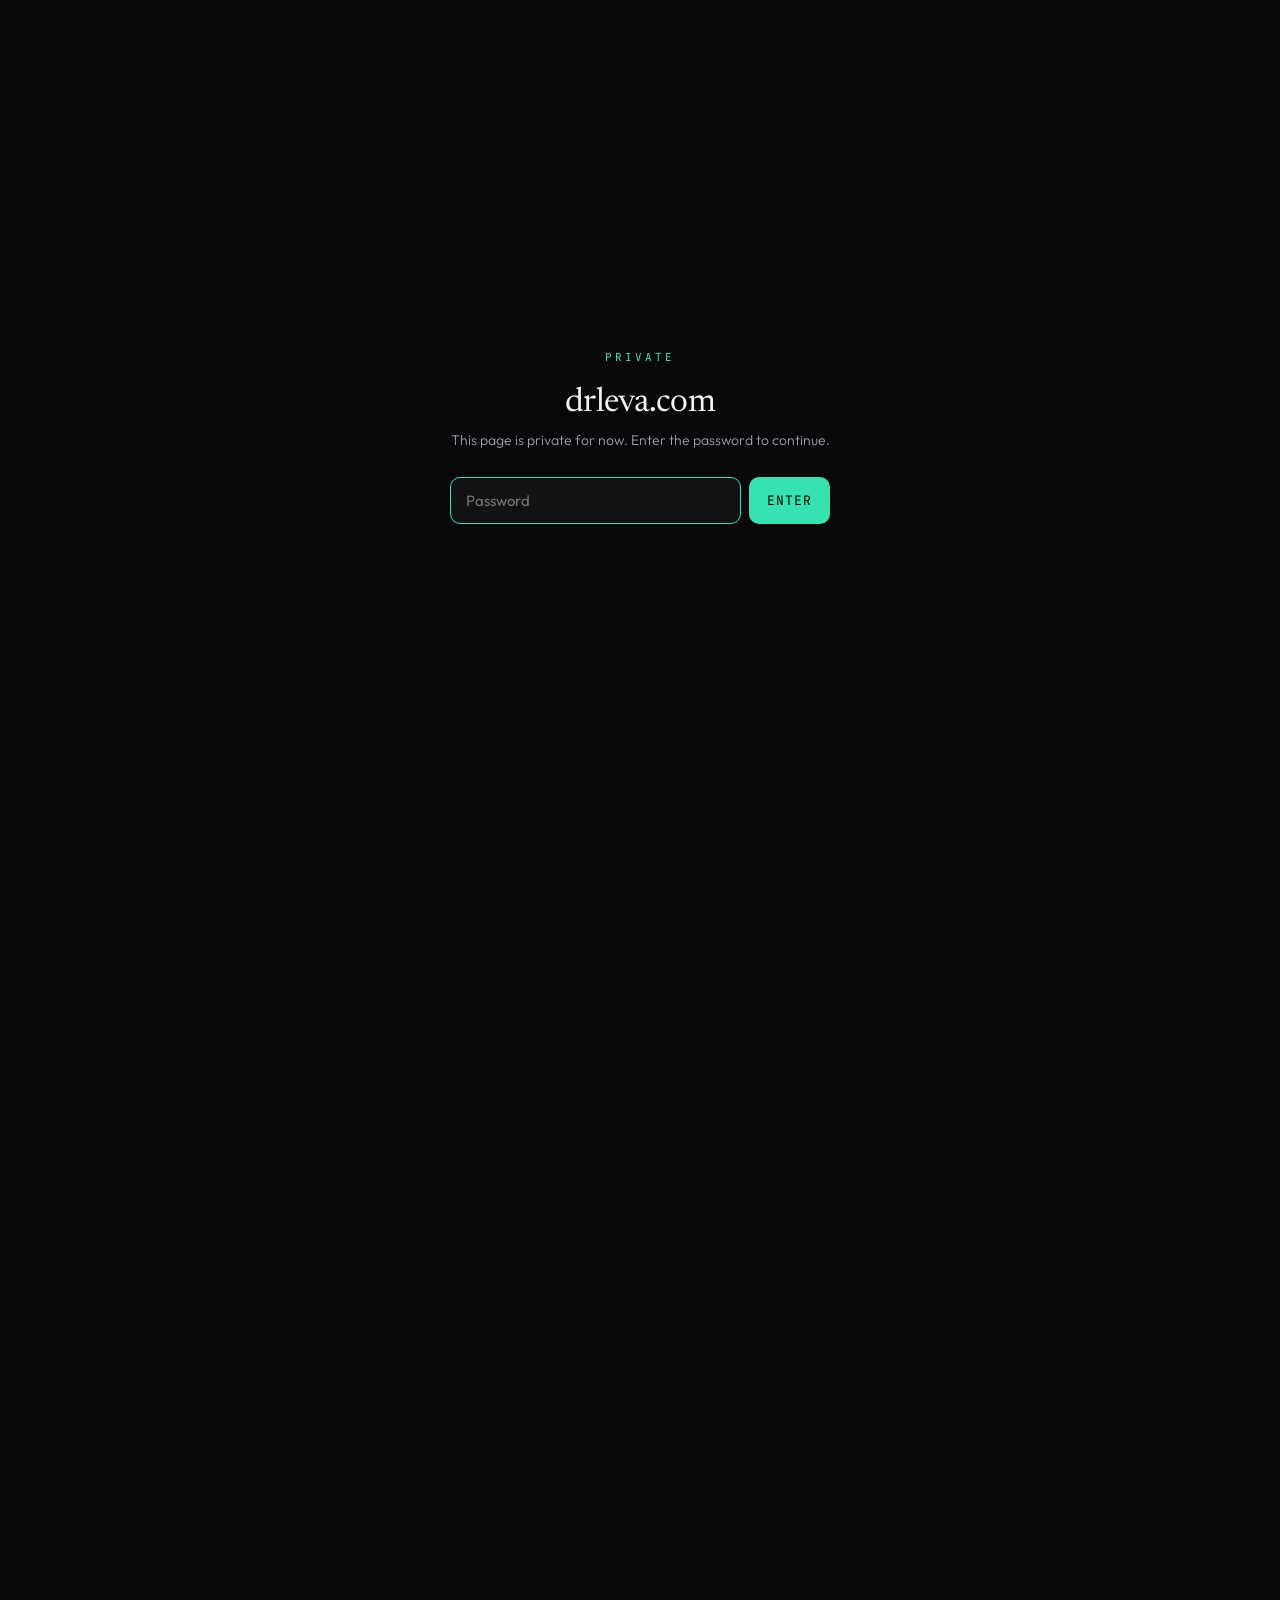
<file: ads-recovery/index.html>
<!DOCTYPE html>
<html lang="en">
<head>
<meta charset="UTF-8">
<meta name="viewport" content="width=device-width, initial-scale=1.0">
<title>Google Ads Recovery — Jean-Paul Leva</title>
<meta name="description" content="Our online ads quietly stopped bringing in patients. I found out why in an afternoon — and brought them back.">
<meta property="og:title" content="Google Ads Recovery — Jean-Paul Leva">
<meta property="og:description" content="Our online ads quietly stopped bringing in patients. I found out why in an afternoon — and brought them back.">
<meta property="og:type" content="article">
<link rel="icon" href="/favicon.svg" type="image/svg+xml">
<script src="/gate.js"></script>
<link href="https://fonts.googleapis.com/css2?family=Newsreader:ital,opsz,wght@0,6..72,300;0,6..72,400;0,6..72,500;1,6..72,300;1,6..72,400&family=Outfit:wght@200;300;400;500;600&family=JetBrains+Mono:wght@400;500&display=swap" rel="stylesheet">
<link rel="stylesheet" href="/systems.css">
</head>
<body>
<header class="sysnav">
  <a class="sysnav-back" href="/">&larr; Jean-Paul Leva</a>
  <a class="sysnav-cta" href="mailto:drleva@drleva.com?subject=AI%20for%20my%20practice">Work with me &rarr;</a>
</header>
<main>
  <section class="sys-hero">
    <div class="sys-num">04 / 11</div>
    <div class="sys-tag">recovered</div>
    <h1>Google Ads Recovery</h1>
    <p class="sys-tagline">Our online ads quietly stopped bringing in patients. I found out why in an afternoon — and brought them back.</p>
    <div class="chips"><span class="chip">~$1,500 spent over ~12 days with zero inquiries before the fix</span><span class="chip">The recovered ad style historically brought ~57 inquiries/week at ~$13–16 each</span><span class="chip">6 specific fixes — campaigns re-enabled, broken pages corrected, budget shifted</span><span class="chip">Rebuilt in a single afternoon by reusing proven campaigns</span><span class="chip">5 scheduled check-in dates over 14 days to catch any slip early</span></div>
  </section>
  <section class="sys-body">
    <div class="sys-sec"><div class="sys-l">The problem</div><p>For about two weeks, the practice's Google ads were running and spending money but bringing in almost nobody — roughly $1,500 spent with zero new patient inquiries. The kind of slow leak that's easy to miss until you go looking.</p></div>
    <div class="sys-sec"><div class="sys-l">What I built</div><p>I dug into our own meeting recordings and ad history to find the one approach that had actually worked before — an automated, Google-managed ad style that once brought in around 57 inquiries a week. Then I rebuilt the ad accounts around it: turned the proven campaigns back on, fixed two ads pointing to broken or missing pages, and shifted the money away from the version that was wasting it. I also set clear check-in dates so we'd know fast if it slipped again.</p></div>
    <div class="sys-sec"><div class="sys-l">How it works</div><ol class="how"><li>I reviewed recordings of past marketing meetings, and every single one pointed to the same winning ad style — the one Google's own system optimizes automatically.</li><li>The old winning campaigns were paused, not deleted, so all their learning history was intact. I switched them back on instead of starting from scratch.</li><li>I found two ads sending clicks to a page that didn't exist and a page that was never published — and pointed them at real, working pages with proper tracking.</li><li>I moved the daily budget off the failing ads and onto the proven ones, while keeping a small backup ad running just in case.</li><li>I set 5 clear check-in dates over two weeks with go/no-go targets, so the decision to keep spending is based on real results, not hope.</li></ol></div>
    <div class="sys-sec"><div class="sys-l">The result</div><p>The ad campaigns that once produced strong, low-cost patient inquiries are running again — pointed at working pages, properly tracked, and watched on a schedule so a quiet failure can't go unnoticed for weeks again. The whole rebuild took a single afternoon.</p></div>
    <div class="sys-foryou"><div class="sys-l sys-l--accent">For your practice</div><p>If your online ads are running but the new-patient phone has gone quiet, the cause is often a hidden break — broken links, the wrong ad type, or budget on the wrong campaign — and it can be found and fixed in hours, not months.</p></div>
  </section>
  <nav class="sys-nav2">
    <a href="/automation-fleet/">&larr; The Automation Fleet</a>
    <a class="sys-nav2-all" href="/#systems">All systems</a>
    <a href="/call-intelligence/">Call Intelligence &rarr;</a>
  </nav>
  <section class="sys-cta">
    <h2>Want something like this in your practice?</h2>
    <p>I help practices build their own AI — owned in-house, not rented from an agency.</p>
    <a class="cta-btn" href="mailto:drleva@drleva.com?subject=AI%20for%20my%20practice">Start a conversation &rarr;</a>
  </section>
</main>
<footer class="sys-foot">&copy; 2026 Jean-Paul Leva &middot; Leva Medical</footer>
</body>
</html>
</file>
<file: systems.css>
*{margin:0;padding:0;box-sizing:border-box}
:root{--bg:#08080a;--bg2:#0d0d11;--text:#f3f3ef;--text-dim:#a0a0ac;--text-faint:#56565f;--accent:#36e3b0;--accent-muted:#4da38f;--line:rgba(255,255,255,.09);--line-soft:rgba(255,255,255,.05);--serif:'Newsreader',Georgia,serif;--sans:'Outfit',-apple-system,sans-serif;--mono:'JetBrains Mono',monospace}
html{font-size:16px;scroll-behavior:smooth;-webkit-text-size-adjust:100%}
body{background:var(--bg);color:var(--text);font-family:var(--sans);font-weight:300;line-height:1.6;-webkit-font-smoothing:antialiased;-moz-osx-font-smoothing:grayscale;position:relative;min-height:100vh;overflow-x:hidden}
body::before{content:'';position:fixed;inset:0;z-index:0;pointer-events:none;background:radial-gradient(ellipse 70% 50% at 50% 0%,rgba(54,227,176,.06),transparent 60%)}
body::after{content:'';position:fixed;inset:0;z-index:9998;pointer-events:none;opacity:.04;mix-blend-mode:screen;background:url("data:image/svg+xml,%3Csvg xmlns='http://www.w3.org/2000/svg' width='300' height='300'%3E%3Cfilter id='n'%3E%3CfeTurbulence baseFrequency='.8' stitchTiles='stitch'/%3E%3C/filter%3E%3Crect width='100%25' height='100%25' filter='url(%23n)'/%3E%3C/svg%3E")}
main,header,footer{position:relative;z-index:1}
.sysnav{display:flex;justify-content:space-between;align-items:center;gap:14px;padding:26px 7vw;max-width:1120px;margin:0 auto}
.sysnav a{font-family:var(--mono);font-size:12px;letter-spacing:1px;text-transform:uppercase;text-decoration:none;color:var(--text-faint);transition:color .3s}
.sysnav a:hover{color:var(--text)}
.sysnav-cta{color:var(--accent)!important}
.sys-hero{max-width:880px;margin:0 auto;padding:64px 7vw 46px}
.sys-num{font-family:var(--mono);font-size:12px;letter-spacing:2px;color:var(--text-faint);margin-bottom:18px}
.sys-tag{font-family:var(--mono);font-size:11px;letter-spacing:2px;text-transform:uppercase;color:var(--accent);margin-bottom:22px}
.sys-hero h1{font-family:var(--serif);font-weight:400;font-size:clamp(40px,7vw,76px);line-height:1.02;letter-spacing:-0.03em;margin-bottom:24px}
.sys-tagline{font-size:clamp(19px,2.6vw,26px);font-weight:300;color:var(--text-dim);max-width:640px;line-height:1.45}
.chips{display:flex;flex-wrap:wrap;gap:9px;margin-top:34px}
.chip{font-family:var(--mono);font-size:11px;letter-spacing:.3px;color:var(--text-dim);background:rgba(255,255,255,.03);border:1px solid var(--line);border-radius:8px;padding:7px 12px;line-height:1.3}
.sys-body{max-width:760px;margin:0 auto;padding:30px 7vw 0}
.sys-sec{padding:34px 0;border-top:1px solid var(--line-soft)}
.sys-l{font-family:var(--mono);font-size:11px;letter-spacing:2px;text-transform:uppercase;color:var(--accent-muted);margin-bottom:14px}
.sys-l--accent{color:var(--accent)}
.sys-sec>p{font-size:18px;line-height:1.7;color:var(--text-dim);font-weight:300}
.how{list-style:none;display:flex;flex-direction:column;gap:18px;counter-reset:s}
.how li{position:relative;padding-left:44px;font-size:16px;line-height:1.65;color:var(--text-dim);counter-increment:s}
.how li::before{content:counter(s,decimal-leading-zero);position:absolute;left:0;top:0;font-family:var(--mono);font-size:11px;color:var(--accent);border:1px solid var(--line);border-radius:50%;width:28px;height:28px;display:flex;align-items:center;justify-content:center}
.sys-foryou{margin-top:34px;background:linear-gradient(180deg,rgba(54,227,176,.05),rgba(54,227,176,.015));border:1px solid rgba(54,227,176,.18);border-radius:18px;padding:28px 30px}
.sys-foryou p{font-family:var(--serif);font-style:italic;font-weight:300;font-size:19px;line-height:1.5;color:var(--text)}
.sys-nav2{max-width:760px;margin:30px auto 0;padding:0 7vw;display:flex;justify-content:space-between;gap:16px;align-items:center}
.sys-nav2 a{font-family:var(--mono);font-size:11px;letter-spacing:.5px;color:var(--text-faint);text-decoration:none;max-width:38%;transition:color .3s}
.sys-nav2 a:hover{color:var(--accent)}
.sys-nav2-all{color:var(--text-dim)!important;text-transform:uppercase;letter-spacing:1.5px;text-align:center}
.sys-cta{max-width:760px;margin:80px auto 0;padding:72px 7vw;text-align:center;border-top:1px solid var(--line-soft)}
.sys-cta h2{font-family:var(--serif);font-weight:400;font-size:clamp(28px,4vw,42px);letter-spacing:-0.02em;margin-bottom:16px}
.sys-cta p{color:var(--text-dim);max-width:480px;margin:0 auto 28px}
.cta-btn{display:inline-flex;align-items:center;gap:10px;padding:15px 28px;border-radius:100px;border:1px solid var(--accent);color:var(--accent);text-decoration:none;font-family:var(--mono);font-size:13px;letter-spacing:1.5px;text-transform:uppercase;transition:all .3s}
.cta-btn:hover{background:var(--accent);color:var(--bg);box-shadow:0 0 40px rgba(54,227,176,.4)}
.sys-foot{text-align:center;padding:54px 7vw;font-family:var(--mono);font-size:11px;letter-spacing:2px;text-transform:uppercase;color:var(--text-faint);border-top:1px solid var(--line-soft);margin-top:30px}
@media(max-width:600px){.sys-nav2{flex-direction:column;align-items:flex-start;gap:12px}.sys-nav2 a{max-width:100%}.sys-sec>p{font-size:16px}.sys-foryou{padding:24px 22px}}
@media(prefers-reduced-motion:reduce){*{scroll-behavior:auto!important}}
</file>
